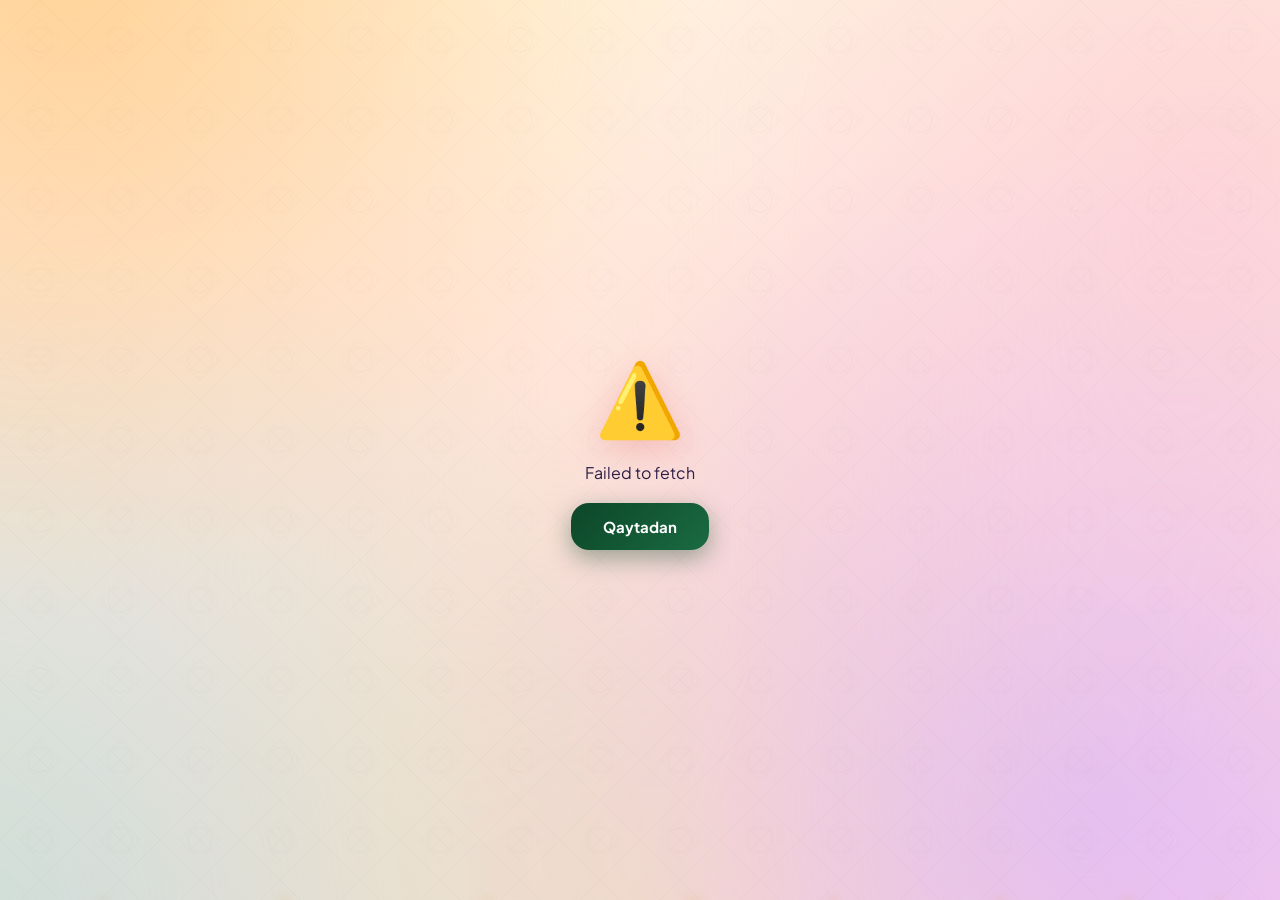
<file: docs/index.html>
<!DOCTYPE html>
<html lang="uz">
<head>
  <meta charset="UTF-8">
  <meta name="viewport" content="width=device-width, initial-scale=1.0, user-scalable=no, viewport-fit=cover">
  <meta name="theme-color" content="#0c4628">
  <title>TAQVIMbot</title>
  <link rel="preconnect" href="https://fonts.googleapis.com">
  <link rel="preconnect" href="https://fonts.gstatic.com" crossorigin>
  <link href="https://fonts.googleapis.com/css2?family=Plus+Jakarta+Sans:wght@400;500;600;700;800&family=Amiri+Quran&display=swap" rel="stylesheet">
  <script src="https://telegram.org/js/telegram-web-app.js"></script>
  <link rel="stylesheet" href="styles.css">
</head>
<body>
  <!-- Animated mesh gradient layer -->
  <div class="bg-mesh"></div>
  <!-- Islamic geometric pattern overlay -->
  <div class="bg-pattern"></div>
  <!-- Subtle floating particles -->
  <div class="bg-particles">
    <span></span><span></span><span></span><span></span>
    <span></span><span></span><span></span><span></span>
  </div>

  <!-- Loading -->
  <div id="loading" class="loading">
    <div class="loading-orb"></div>
    <p>Yuklanmoqda…</p>
  </div>

  <!-- Main app -->
  <main id="app" class="hidden">
    <!-- HEADER with decorative frame -->
    <header class="header">
      <div class="header-ornament">
        <span class="orn-line"></span>
        <span class="orn-diamond">✦</span>
        <span class="orn-line"></span>
      </div>
      <img class="header-icon" src="emojis/kaaba.png" alt="🕌" />
      <h1 id="city-name" class="city-name">—</h1>
      <p id="date-greg" class="date date-greg">—</p>
      <p id="date-hijri" class="date date-hijri">—</p>
      <div class="header-ornament">
        <span class="orn-line"></span>
        <span class="orn-diamond">✦</span>
        <span class="orn-line"></span>
      </div>
    </header>

    <!-- HERO CARD with circular progress ring -->
    <section class="hero-card card-tilt" data-tilt>
      <div class="hero-ribbon">KEYINGI NAMOZ</div>

      <div class="hero-ring-wrap">
        <svg class="hero-ring" viewBox="0 0 200 200">
          <defs>
            <linearGradient id="ringGrad" x1="0%" y1="0%" x2="100%" y2="100%">
              <stop offset="0%" stop-color="#d4a85f"/>
              <stop offset="50%" stop-color="#f4c785"/>
              <stop offset="100%" stop-color="#0c4628"/>
            </linearGradient>
          </defs>
          <circle class="ring-track" cx="100" cy="100" r="88"/>
          <circle id="ring-progress" class="ring-progress" cx="100" cy="100" r="88"
                  style="stroke-dasharray:553; stroke-dashoffset:553;"/>
        </svg>
        <div class="hero-inner">
          <img class="hero-emoji" id="hero-emoji" src="emojis/sunrise.png" alt="" />
          <div class="hero-name" id="next-name">—</div>
          <div class="hero-time" id="next-time">--:--</div>
        </div>
      </div>

      <div class="hero-countdown" id="countdown">⏳ —</div>
    </section>

    <!-- TODAY'S TIMES -->
    <section class="card prayer-card">
      <div class="card-header">
        <span class="card-title">Bugungi vaqtlar</span>
        <span class="card-deco">✧</span>
      </div>
      <div class="prayer-list" id="prayer-list">
        <!-- Dynamic -->
      </div>
    </section>

    <!-- QIBLA -->
    <section class="card qibla-card" id="qibla-section">
      <div class="card-header">
        <span class="card-title">🧭 Qibla yo'nalishi</span>
        <span class="card-deco">✧</span>
      </div>
      <div class="qibla-body">
        <div class="qibla-compass">
          <svg viewBox="-100 -100 200 200" class="compass-svg">
            <defs>
              <radialGradient id="compassBg">
                <stop offset="0%" stop-color="#fffbe6"/>
                <stop offset="100%" stop-color="#f5e9d0"/>
              </radialGradient>
              <linearGradient id="needleGrad" x1="0" y1="0" x2="0" y2="1">
                <stop offset="0%" stop-color="#dc2626"/>
                <stop offset="100%" stop-color="#991b1b"/>
              </linearGradient>
            </defs>
            <circle cx="0" cy="0" r="92" fill="url(#compassBg)" stroke="#d4a85f" stroke-width="3"/>
            <circle cx="0" cy="0" r="76" fill="none" stroke="rgba(212,168,95,0.3)" stroke-width="1"/>
            <text x="0" y="-58" text-anchor="middle" font-size="14" font-weight="700" fill="#0c4628">Sh</text>
            <text x="58" y="5" text-anchor="middle" font-size="14" font-weight="700" fill="#0c4628">O'</text>
            <text x="0" y="68" text-anchor="middle" font-size="14" font-weight="700" fill="#0c4628">J</text>
            <text x="-58" y="5" text-anchor="middle" font-size="14" font-weight="700" fill="#0c4628">G'</text>
            <g id="qibla-arrow" transform="rotate(0)">
              <line x1="0" y1="0" x2="0" y2="-65" stroke="url(#needleGrad)" stroke-width="6" stroke-linecap="round"/>
              <polygon points="0,-72 -7,-58 7,-58" fill="#dc2626"/>
              <circle cx="0" cy="-72" r="5" fill="#fef3c7" stroke="#d4a85f" stroke-width="2"/>
            </g>
            <circle cx="0" cy="0" r="8" fill="#0c4628"/>
            <circle cx="0" cy="0" r="3" fill="#d4a85f"/>
          </svg>
        </div>
        <div class="qibla-info">
          <div class="qibla-label">Azimut</div>
          <div class="qibla-bearing" id="qibla-bearing">—°</div>
          <div class="qibla-divider"></div>
          <div class="qibla-label">Ka'bagacha</div>
          <div class="qibla-distance" id="qibla-distance">— km</div>
        </div>
      </div>
    </section>

    <!-- AYAH -->
    <section class="card ayah-card">
      <div class="card-header">
        <span class="card-title">📖 Kunning oyati</span>
        <span class="card-deco">✧</span>
      </div>
      <div class="ayah-body">
        <div class="ayah-arabic" id="ayah-arabic" dir="rtl">—</div>
        <div class="ayah-divider">
          <span></span><span class="dot">◆</span><span></span>
        </div>
        <div class="ayah-uzbek" id="ayah-uzbek">—</div>
        <div class="ayah-ref" id="ayah-ref">—</div>
      </div>
    </section>

    <!-- DATE NAVIGATION -->
    <section class="date-nav">
      <button class="nav-btn" id="btn-prev-day">
        <span class="nav-btn-arrow">‹</span>
        <span class="nav-btn-label">Kecha</span>
      </button>
      <button class="nav-btn nav-btn-primary" id="btn-today">
        <span class="nav-btn-label">Bugun</span>
      </button>
      <button class="nav-btn" id="btn-next-day">
        <span class="nav-btn-label">Erta</span>
        <span class="nav-btn-arrow">›</span>
      </button>
    </section>

    <!-- FOOTER -->
    <footer class="footer">
      <div class="footer-line"></div>
      <p id="provider-attr">—</p>
      <p class="brand">✦ TAQVIMbot ✦</p>
    </footer>
  </main>

  <!-- Error state -->
  <div id="error" class="error hidden">
    <div class="error-icon">⚠️</div>
    <p id="error-msg">Xato yuz berdi</p>
    <button class="btn-primary" onclick="location.reload()">Qaytadan</button>
  </div>

  <script src="config.js"></script>
  <script src="app.js"></script>
</body>
</html>
</file>
<file: docs/styles.css>
/* ═══════════════════════════════════════════════════════════════
   TAQVIMbot Mini App v2 — Islamic Premium UI
   Glassmorphism · 3D depth · Mesh gradient · Geometric pattern
   ═══════════════════════════════════════════════════════════════ */

:root {
  /* ── Islamic palette ── */
  --emerald: #0c4628;
  --emerald-mid: #1a6b42;
  --emerald-light: #2d8a5f;
  --gold: #d4a85f;
  --gold-soft: #e8c994;
  --gold-glow: rgba(212, 168, 95, 0.45);
  --rose: #f4516c;
  --cream: #fdf8ec;
  --cream-deep: #f5e9d0;
  --midnight: #1a1a3e;
  --ink: #2d1f46;
  --muted: #7a6e8c;

  /* ── Surfaces ── */
  --surface: rgba(255, 255, 255, 0.55);
  --surface-deep: rgba(255, 255, 255, 0.72);
  --surface-edge: rgba(255, 255, 255, 0.85);

  /* ── Multi-layer shadows ── */
  --shadow-card:
    0 1px 0 rgba(255, 255, 255, 0.85) inset,
    0 -1px 0 rgba(0, 0, 0, 0.06) inset,
    0 2px 4px rgba(45, 31, 70, 0.06),
    0 8px 20px rgba(45, 31, 70, 0.10),
    0 24px 56px -12px rgba(45, 31, 70, 0.18);
  --shadow-hero:
    0 1px 0 rgba(255, 255, 255, 0.9) inset,
    0 -1px 0 rgba(0, 0, 0, 0.04) inset,
    0 4px 8px rgba(45, 31, 70, 0.07),
    0 16px 32px rgba(45, 31, 70, 0.14),
    0 40px 80px -16px rgba(45, 31, 70, 0.22),
    0 0 0 1px rgba(212, 168, 95, 0.18);
  --shadow-soft: 0 4px 16px rgba(45, 31, 70, 0.10);

  /* ── Radii ── */
  --r-sm: 12px;
  --r-md: 18px;
  --r-lg: 24px;
  --r-xl: 32px;

  /* ── Motion ── */
  --ease: cubic-bezier(0.22, 1, 0.36, 1);
  --ease-bounce: cubic-bezier(0.34, 1.56, 0.64, 1);
}

* { box-sizing: border-box; margin: 0; padding: 0; }
html { font-size: 16px; -webkit-text-size-adjust: 100%; }

body {
  font-family: "Plus Jakarta Sans", -apple-system, BlinkMacSystemFont, "Segoe UI", Roboto, sans-serif;
  color: var(--ink);
  -webkit-tap-highlight-color: transparent;
  -webkit-font-smoothing: antialiased;
  text-rendering: optimizeLegibility;
  min-height: 100vh;
  min-height: 100dvh;
  overflow-x: hidden;
  position: relative;
  background:
    radial-gradient(ellipse at 50% 100%, #ffe2c4 0%, transparent 60%),
    linear-gradient(180deg, #fff5e1 0%, #ffd6e8 100%);
}

/* ═══ Animated mesh gradient layer ═══ */
.bg-mesh {
  position: fixed;
  inset: -20%;
  z-index: -3;
  background:
    radial-gradient(circle at 18% 12%, rgba(255, 197, 134, 0.7) 0%, transparent 35%),
    radial-gradient(circle at 82% 28%, rgba(244, 192, 207, 0.55) 0%, transparent 38%),
    radial-gradient(circle at 75% 78%, rgba(196, 165, 240, 0.5) 0%, transparent 40%),
    radial-gradient(circle at 12% 88%, rgba(165, 230, 200, 0.5) 0%, transparent 42%);
  filter: blur(40px) saturate(120%);
  animation: meshShift 28s ease-in-out infinite;
}

@keyframes meshShift {
  0%, 100% { transform: translate(0, 0) scale(1); }
  25%      { transform: translate(2%, -3%) scale(1.05); }
  50%      { transform: translate(-3%, 2%) scale(1.08); }
  75%      { transform: translate(1%, 3%) scale(1.04); }
}

/* ═══ Islamic geometric pattern overlay ═══ */
.bg-pattern {
  position: fixed;
  inset: 0;
  z-index: -2;
  pointer-events: none;
  opacity: 0.045;
  background-image: url("data:image/svg+xml,%3Csvg xmlns='http://www.w3.org/2000/svg' viewBox='0 0 80 80'%3E%3Cg fill='none' stroke='%23000' stroke-width='0.5'%3E%3Cpath d='M40 0 L80 40 L40 80 L0 40 Z'/%3E%3Cpath d='M40 20 L60 40 L40 60 L20 40 Z'/%3E%3Ccircle cx='40' cy='40' r='12'/%3E%3Cpath d='M28 28 L52 52 M52 28 L28 52'/%3E%3C/g%3E%3C/svg%3E");
  background-size: 80px 80px;
}

/* ═══ Floating particles ═══ */
.bg-particles {
  position: fixed;
  inset: 0;
  z-index: -1;
  pointer-events: none;
  overflow: hidden;
}
.bg-particles span {
  position: absolute;
  display: block;
  width: 4px;
  height: 4px;
  border-radius: 50%;
  background: rgba(212, 168, 95, 0.6);
  box-shadow: 0 0 12px 2px rgba(212, 168, 95, 0.4);
  animation: floatUp 14s linear infinite;
}
.bg-particles span:nth-child(1) { left: 8%;  top: 100%; animation-delay: 0s;   width: 3px; height: 3px; }
.bg-particles span:nth-child(2) { left: 22%; top: 100%; animation-delay: 2s;   width: 5px; height: 5px; }
.bg-particles span:nth-child(3) { left: 38%; top: 100%; animation-delay: 4s;   }
.bg-particles span:nth-child(4) { left: 54%; top: 100%; animation-delay: 1s;   width: 6px; height: 6px; }
.bg-particles span:nth-child(5) { left: 65%; top: 100%; animation-delay: 6s;   width: 3px; height: 3px; }
.bg-particles span:nth-child(6) { left: 78%; top: 100%; animation-delay: 3s;   }
.bg-particles span:nth-child(7) { left: 88%; top: 100%; animation-delay: 5s;   width: 5px; height: 5px; }
.bg-particles span:nth-child(8) { left: 95%; top: 100%; animation-delay: 7s;   width: 3px; height: 3px; }

@keyframes floatUp {
  0%   { transform: translateY(0) translateX(0) scale(0); opacity: 0; }
  10%  { transform: translateY(-10vh) translateX(5px) scale(1); opacity: 0.8; }
  90%  { transform: translateY(-90vh) translateX(-10px) scale(1); opacity: 0.6; }
  100% { transform: translateY(-100vh) translateX(0) scale(0); opacity: 0; }
}

.hidden { display: none !important; }

/* ═══ Loading state ═══ */
.loading {
  position: fixed;
  inset: 0;
  display: flex;
  flex-direction: column;
  align-items: center;
  justify-content: center;
  gap: 24px;
  color: var(--ink);
  font-weight: 500;
  z-index: 100;
}
.loading-orb {
  width: 80px;
  height: 80px;
  border-radius: 50%;
  background: radial-gradient(circle at 30% 30%, #ffe5b4, #d4a85f 70%, #0c4628);
  box-shadow:
    0 0 0 4px rgba(255, 255, 255, 0.4),
    0 0 40px var(--gold-glow),
    0 0 80px rgba(212, 168, 95, 0.25);
  animation: orbSpin 2s linear infinite, orbPulse 1.4s ease-in-out infinite;
}
@keyframes orbSpin {
  to { transform: rotate(360deg); }
}
@keyframes orbPulse {
  0%, 100% { box-shadow: 0 0 0 4px rgba(255,255,255,0.4), 0 0 40px var(--gold-glow), 0 0 80px rgba(212,168,95,0.2); }
  50%      { box-shadow: 0 0 0 4px rgba(255,255,255,0.5), 0 0 60px var(--gold-glow), 0 0 120px rgba(212,168,95,0.4); }
}

/* ═══ App container ═══ */
#app {
  max-width: 480px;
  margin: 0 auto;
  padding: 24px 18px 40px;
  position: relative;
}

#app > * {
  animation: enterUp 0.7s var(--ease) backwards;
}
#app > *:nth-child(1) { animation-delay: 0.05s; }
#app > *:nth-child(2) { animation-delay: 0.15s; }
#app > *:nth-child(3) { animation-delay: 0.25s; }
#app > *:nth-child(4) { animation-delay: 0.35s; }
#app > *:nth-child(5) { animation-delay: 0.45s; }
#app > *:nth-child(6) { animation-delay: 0.55s; }
#app > *:nth-child(7) { animation-delay: 0.65s; }

@keyframes enterUp {
  from { opacity: 0; transform: translateY(20px); }
  to   { opacity: 1; transform: translateY(0); }
}

/* ═══ Header ═══ */
.header {
  text-align: center;
  padding: 12px 0 22px;
  position: relative;
}

.header-ornament {
  display: flex;
  align-items: center;
  justify-content: center;
  gap: 12px;
  margin: 10px 0;
  color: var(--gold);
  font-size: 18px;
}
.orn-line {
  height: 1px;
  width: 60px;
  background: linear-gradient(90deg, transparent, var(--gold) 50%, transparent);
}
.orn-diamond {
  font-size: 14px;
  text-shadow: 0 0 8px var(--gold-glow);
}

.header-icon {
  display: block;
  width: 76px;
  height: 76px;
  margin: 0 auto 8px;
  filter: drop-shadow(0 10px 20px rgba(45, 31, 70, 0.28));
  animation: floatY 5s ease-in-out infinite;
}
@keyframes floatY {
  0%, 100% { transform: translateY(0) rotate(0); }
  50%      { transform: translateY(-6px) rotate(-1deg); }
}

.city-name {
  font-size: 30px;
  font-weight: 800;
  letter-spacing: 0.06em;
  color: var(--ink);
  margin-bottom: 6px;
  text-shadow: 0 2px 4px rgba(255, 255, 255, 0.5);
}

.date {
  font-size: 14px;
  color: var(--muted);
  font-weight: 500;
  line-height: 1.6;
}
.date-greg { color: var(--ink); font-weight: 600; }
.date-hijri { color: var(--gold); font-weight: 600; font-style: italic; }

/* ═══ Card (universal) ═══ */
.card {
  position: relative;
  background: var(--surface);
  backdrop-filter: blur(28px) saturate(180%);
  -webkit-backdrop-filter: blur(28px) saturate(180%);
  border: 1px solid var(--surface-edge);
  border-radius: var(--r-lg);
  padding: 20px;
  margin-bottom: 16px;
  box-shadow: var(--shadow-card);
  overflow: hidden;
  transition: transform 0.4s var(--ease);
}
.card::before {
  content: "";
  position: absolute;
  top: 0; left: 12%; right: 12%;
  height: 1px;
  background: linear-gradient(90deg, transparent, rgba(212, 168, 95, 0.55), transparent);
}

.card-header {
  display: flex;
  align-items: center;
  justify-content: space-between;
  margin-bottom: 14px;
  padding-bottom: 8px;
  border-bottom: 1px dashed rgba(212, 168, 95, 0.3);
}
.card-title {
  font-size: 13px;
  font-weight: 700;
  letter-spacing: 0.12em;
  text-transform: uppercase;
  color: var(--emerald);
}
.card-deco { color: var(--gold); font-size: 14px; }

/* ═══ HERO CARD with circular progress ═══ */
.hero-card {
  position: relative;
  text-align: center;
  padding: 28px 20px 24px;
  background: var(--surface-deep);
  backdrop-filter: blur(32px) saturate(190%);
  -webkit-backdrop-filter: blur(32px) saturate(190%);
  border: 1px solid var(--surface-edge);
  border-radius: var(--r-xl);
  margin-bottom: 18px;
  box-shadow: var(--shadow-hero);
  animation: cardFloat 6s ease-in-out infinite, enterUp 0.7s var(--ease) backwards;
  transform-style: preserve-3d;
  transition: transform 0.3s var(--ease);
}

@keyframes cardFloat {
  0%, 100% { transform: translateY(0); }
  50%      { transform: translateY(-4px); }
}

.hero-ribbon {
  position: absolute;
  top: 14px;
  left: 50%;
  transform: translateX(-50%);
  font-size: 10px;
  font-weight: 800;
  letter-spacing: 0.22em;
  color: var(--gold);
  padding: 4px 14px;
  background: linear-gradient(135deg, rgba(212, 168, 95, 0.15), rgba(212, 168, 95, 0.05));
  border-radius: 999px;
  border: 1px solid rgba(212, 168, 95, 0.3);
  text-shadow: 0 1px 2px rgba(255, 255, 255, 0.4);
}

.hero-ring-wrap {
  position: relative;
  width: 240px;
  height: 240px;
  margin: 28px auto 8px;
}

.hero-ring {
  width: 100%;
  height: 100%;
  transform: rotate(-90deg);
}
.ring-track {
  fill: none;
  stroke: rgba(45, 31, 70, 0.08);
  stroke-width: 8;
}
.ring-progress {
  fill: none;
  stroke: url(#ringGrad);
  stroke-width: 8;
  stroke-linecap: round;
  transition: stroke-dashoffset 1s linear;
  filter: drop-shadow(0 0 6px var(--gold-glow));
}

.hero-inner {
  position: absolute;
  inset: 0;
  display: flex;
  flex-direction: column;
  align-items: center;
  justify-content: center;
  gap: 6px;
}
.hero-emoji {
  display: block;
  width: 80px;
  height: 80px;
  filter: drop-shadow(0 8px 16px rgba(45, 31, 70, 0.22));
  animation: floatY 4s ease-in-out infinite;
}
.hero-name {
  font-size: 14px;
  font-weight: 700;
  letter-spacing: 0.12em;
  text-transform: uppercase;
  color: var(--muted);
}
.hero-time {
  font-size: 52px;
  font-weight: 800;
  color: var(--ink);
  letter-spacing: -0.03em;
  line-height: 1;
  font-variant-numeric: tabular-nums;
  text-shadow: 0 2px 4px rgba(255, 255, 255, 0.6);
}

.hero-countdown {
  display: inline-block;
  margin-top: 8px;
  padding: 10px 22px;
  font-size: 15px;
  font-weight: 700;
  color: var(--emerald);
  background: linear-gradient(135deg, rgba(212, 168, 95, 0.22), rgba(212, 168, 95, 0.08));
  border: 1px solid rgba(212, 168, 95, 0.35);
  border-radius: 999px;
  letter-spacing: 0.02em;
  box-shadow: 0 4px 12px rgba(212, 168, 95, 0.18);
}

/* ═══ Prayer list ═══ */
.prayer-list {
  display: flex;
  flex-direction: column;
  gap: 4px;
}

.prayer-row {
  display: flex;
  align-items: center;
  gap: 12px;
  padding: 12px 12px;
  border-radius: var(--r-md);
  transition: background 0.3s var(--ease), transform 0.2s;
  position: relative;
}
.prayer-row:hover { transform: translateX(2px); }

.prayer-row.upcoming {
  background: linear-gradient(90deg, rgba(212, 168, 95, 0.18), rgba(212, 168, 95, 0.06));
  box-shadow: 0 0 0 1px rgba(212, 168, 95, 0.25), 0 4px 12px rgba(212, 168, 95, 0.12);
}
.prayer-row.upcoming::before {
  content: "";
  position: absolute;
  left: 0; top: 0; bottom: 0;
  width: 4px;
  background: var(--gold);
  border-radius: var(--r-md) 0 0 var(--r-md);
  box-shadow: 0 0 12px var(--gold-glow);
}

.prayer-row.passed { opacity: 0.45; }

.prayer-row .icon {
  width: 40px;
  height: 40px;
  flex-shrink: 0;
  filter: drop-shadow(0 4px 8px rgba(45, 31, 70, 0.18));
  transition: transform 0.3s var(--ease);
}
.prayer-row.upcoming .icon {
  transform: scale(1.1);
  filter: drop-shadow(0 4px 12px rgba(212, 168, 95, 0.6));
}
.prayer-row .name {
  flex: 1;
  font-weight: 600;
  font-size: 16px;
  color: var(--ink);
}
.prayer-row .time {
  font-size: 20px;
  font-weight: 700;
  color: var(--ink);
  font-variant-numeric: tabular-nums;
  letter-spacing: -0.01em;
}

/* ═══ Qibla ═══ */
.qibla-body {
  display: flex;
  align-items: center;
  gap: 18px;
  padding: 4px;
}

.qibla-compass {
  width: 150px;
  height: 150px;
  flex-shrink: 0;
  filter: drop-shadow(0 12px 24px rgba(45, 31, 70, 0.2));
}

.compass-svg {
  width: 100%;
  height: 100%;
}

#qibla-arrow {
  transition: transform 1.4s cubic-bezier(0.34, 1.56, 0.64, 1);
  transform-origin: 0 0;
}

.qibla-info {
  flex: 1;
  display: flex;
  flex-direction: column;
  gap: 6px;
}
.qibla-label {
  font-size: 11px;
  font-weight: 700;
  letter-spacing: 0.15em;
  text-transform: uppercase;
  color: var(--muted);
}
.qibla-bearing {
  font-size: 32px;
  font-weight: 800;
  color: var(--emerald);
  font-variant-numeric: tabular-nums;
  letter-spacing: -0.02em;
}
.qibla-distance {
  font-size: 18px;
  font-weight: 700;
  color: var(--ink);
  font-variant-numeric: tabular-nums;
}
.qibla-divider {
  margin: 8px 0;
  height: 1px;
  background: linear-gradient(90deg, transparent, rgba(212, 168, 95, 0.4), transparent);
}

/* ═══ Ayah ═══ */
.ayah-body {
  text-align: center;
  padding: 8px 4px 4px;
}

.ayah-arabic {
  font-family: "Amiri Quran", "Scheherazade New", serif;
  font-size: 26px;
  line-height: 1.9;
  color: var(--emerald);
  margin-bottom: 14px;
  text-shadow: 0 1px 2px rgba(255, 255, 255, 0.5);
}

.ayah-divider {
  display: flex;
  align-items: center;
  justify-content: center;
  gap: 10px;
  margin: 14px auto;
  color: var(--gold);
}
.ayah-divider span:not(.dot) {
  flex: 0 1 60px;
  height: 1px;
  background: linear-gradient(90deg, transparent, var(--gold), transparent);
}
.ayah-divider .dot {
  font-size: 12px;
  text-shadow: 0 0 6px var(--gold-glow);
}

.ayah-uzbek {
  font-size: 16px;
  font-style: italic;
  color: var(--ink);
  line-height: 1.55;
  margin-bottom: 10px;
  padding: 0 8px;
}

.ayah-ref {
  font-size: 13px;
  color: var(--gold);
  font-weight: 700;
  letter-spacing: 0.04em;
}

/* ═══ Date nav ═══ */
.date-nav {
  display: flex;
  gap: 10px;
  margin: 18px 0;
}

.nav-btn {
  flex: 1;
  display: flex;
  align-items: center;
  justify-content: center;
  gap: 6px;
  padding: 14px 12px;
  background: var(--surface);
  backdrop-filter: blur(18px);
  -webkit-backdrop-filter: blur(18px);
  border: 1px solid var(--surface-edge);
  border-radius: var(--r-md);
  font-size: 14px;
  font-weight: 700;
  color: var(--ink);
  cursor: pointer;
  font-family: inherit;
  transition: all 0.25s var(--ease);
  box-shadow: var(--shadow-soft);
}
.nav-btn:active {
  transform: scale(0.96);
  background: var(--gold-soft);
}
.nav-btn-primary {
  background: linear-gradient(135deg, var(--emerald), var(--emerald-mid));
  color: white;
  border-color: var(--emerald-mid);
  box-shadow: 0 8px 24px rgba(12, 70, 40, 0.3), var(--shadow-soft);
}
.nav-btn-primary:active {
  background: linear-gradient(135deg, var(--emerald-mid), var(--emerald));
}
.nav-btn-arrow { font-size: 22px; font-weight: 400; line-height: 1; opacity: 0.7; }

/* ═══ Footer ═══ */
.footer {
  text-align: center;
  padding: 24px 0 12px;
  font-size: 12px;
  color: var(--muted);
}

.footer-line {
  margin: 0 auto 16px;
  height: 1px;
  width: 60%;
  background: linear-gradient(90deg, transparent, var(--gold), transparent);
  opacity: 0.6;
}

.footer .brand {
  margin-top: 8px;
  font-weight: 800;
  letter-spacing: 0.18em;
  color: var(--gold);
  font-size: 11px;
}

/* ═══ Error ═══ */
.error {
  position: fixed;
  inset: 0;
  display: flex;
  flex-direction: column;
  align-items: center;
  justify-content: center;
  gap: 18px;
  padding: 32px;
  text-align: center;
}
.error-icon { font-size: 72px; filter: drop-shadow(0 8px 16px rgba(220, 38, 38, 0.2)); }
#error-msg { font-size: 16px; max-width: 320px; line-height: 1.5; color: var(--ink); }
.btn-primary {
  padding: 14px 32px;
  background: linear-gradient(135deg, var(--emerald), var(--emerald-mid));
  color: white;
  border: none;
  border-radius: var(--r-md);
  font-size: 15px;
  font-weight: 700;
  cursor: pointer;
  font-family: inherit;
  box-shadow: 0 8px 24px rgba(12, 70, 40, 0.4);
}

/* ═══ Dark mode (Telegram) ═══ */
@media (prefers-color-scheme: dark) {
  :root {
    --ink: #f5e9d0;
    --muted: #b4a8c8;
    --surface: rgba(40, 30, 60, 0.55);
    --surface-deep: rgba(40, 30, 60, 0.72);
    --surface-edge: rgba(255, 255, 255, 0.10);
    --emerald: #f5d99a;
    --emerald-mid: #d4a85f;
  }

  body {
    background:
      radial-gradient(ellipse at 50% 100%, #2d1a4e 0%, transparent 60%),
      linear-gradient(180deg, #1a0e36 0%, #3a1850 100%);
  }

  .bg-mesh {
    background:
      radial-gradient(circle at 18% 12%, rgba(180, 100, 220, 0.35) 0%, transparent 35%),
      radial-gradient(circle at 82% 28%, rgba(220, 100, 130, 0.30) 0%, transparent 38%),
      radial-gradient(circle at 75% 78%, rgba(100, 80, 200, 0.30) 0%, transparent 40%),
      radial-gradient(circle at 12% 88%, rgba(100, 200, 160, 0.25) 0%, transparent 42%);
  }

  .bg-pattern { opacity: 0.08; }

  .card-title { color: var(--gold); }
  .card::before {
    background: linear-gradient(90deg, transparent, rgba(245, 217, 154, 0.5), transparent);
  }

  .ring-track { stroke: rgba(255, 255, 255, 0.1); }
  .qibla-bearing { color: var(--gold-soft); }
  .compass-svg circle:first-of-type { fill: rgba(40, 30, 60, 0.7); }
  .compass-svg text { fill: #f5d99a !important; }

  .nav-btn-primary {
    background: linear-gradient(135deg, var(--gold), var(--gold-soft));
    color: var(--midnight);
    border-color: var(--gold);
  }
}
</file>
